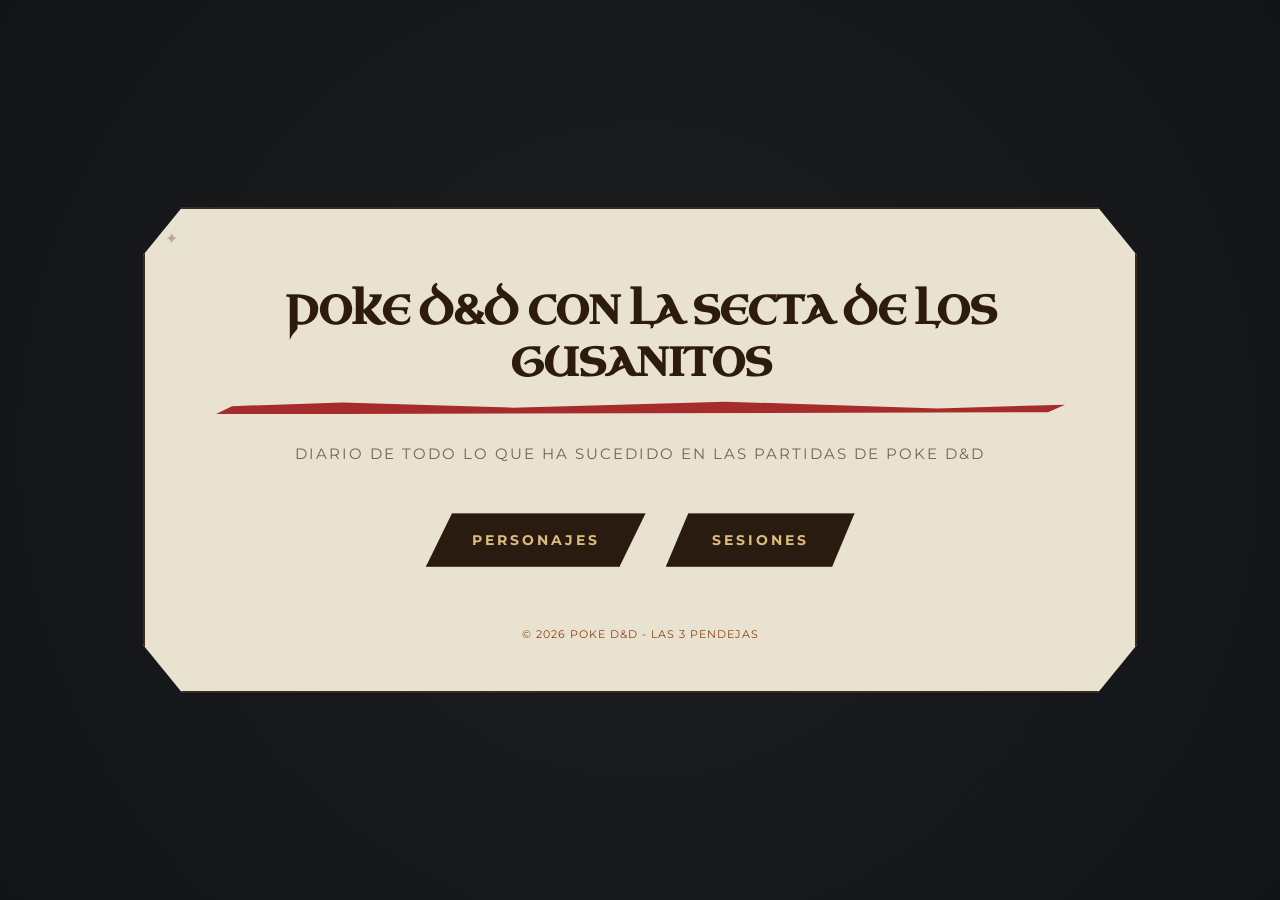
<file: index.html>
<!DOCTYPE html>
<html lang="es">
<head>
    <meta charset="UTF-8">
    <title>Poke D&D</title>
    <link rel="stylesheet" href="style.css">
    <link rel="icon" href="img/logo.jpg" type="image/png">
    <link href="https://fonts.googleapis.com/css2?family=Montserrat:wght@400;700&family=Uncial+Antiqua&display=swap" rel="stylesheet">
</head>
<body>
<div class="interfaz-arceus">
    <h1>Poke D&D con la Secta de los gusanitos</h1>
    <p class="subtitulo">Diario de todo lo que ha sucedido en las partidas de Poke D&D</p>
    
    <div class="botones-contenedor">
        <a href="personajes.html" class="btn-arceus">Personajes</a>
        <a href="sesion.html" class="btn-arceus">Sesiones</a>
    </div>
    
    <footer>© 2026 Poke D&D - Las 3 pendejas</footer>
</div>



</body>
</html>
</file>
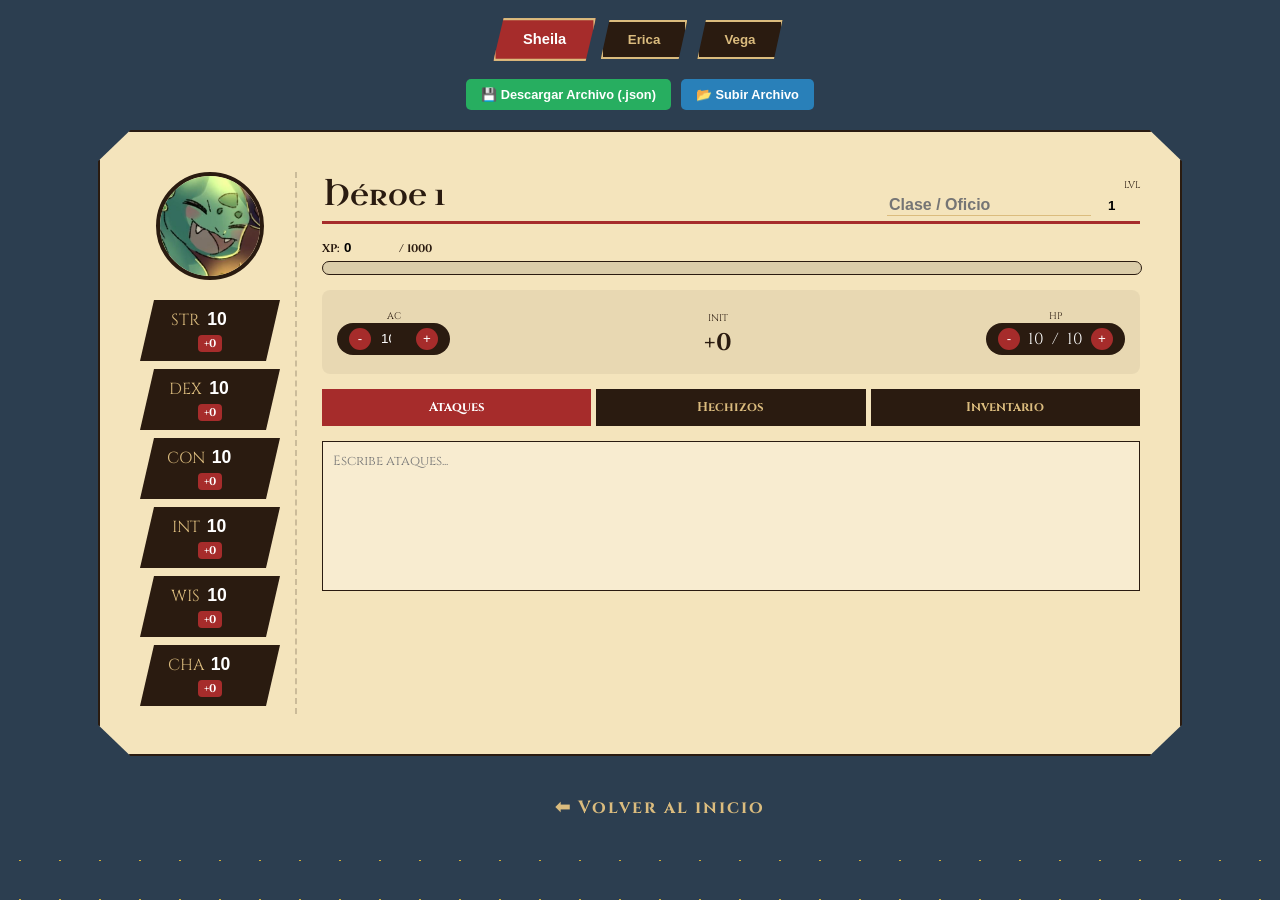
<file: personajes.html>
<!DOCTYPE html>
<html lang="es">
<head>
    <meta charset="UTF-8"> 
    <title>Personajes</title> 
    <link href="https://fonts.googleapis.com/css2?family=Cinzel:wght@400;700&family=Uncial+Antiqua&display=swap" rel="stylesheet"> 
    <link rel="stylesheet" href="char.css"> 
    <link rel="icon" href="img/logo.jpg" type="image/png">
    <style>
        :root {
            --rojo-arceus: #a62c2b;
            --dorado-arceus: #dbbc7e;
            --madera-oscura: #2a1b10;
            --pergamino: #f4e4bc;
        }
        body { padding: 20px; font-family: 'Cinzel', serif; background-color: #2c3e50; color: var(--madera-oscura); }

        /* Selector de Jugadores */
        .selector-jugadores { display: flex; justify-content: center; gap: 10px; margin-bottom: 20px; }
        .btn-player { padding: 10px 25px; background: var(--madera-oscura); color: var(--dorado-arceus); border: 2px solid var(--dorado-arceus); cursor: pointer; font-weight: bold; clip-path: polygon(10% 0, 100% 0, 90% 100%, 0 100%); transition: 0.3s; }
        .btn-player.active { background: var(--rojo-arceus); color: white; transform: scale(1.1); }

        /* Botones de Archivo */
        .btn-archivo { padding: 8px 15px; border: none; color: white; cursor: pointer; border-radius: 5px; font-weight: bold; font-size: 0.8rem; }

        .ficha-wrapper { display: none; }
        .ficha-wrapper.active { display: block; }

        .ficha-horizontal-arceus { display: flex; gap: 25px; background-color: var(--pergamino); padding: 40px; margin: 0 auto; max-width: 1000px; border: 2px solid var(--madera-oscura); box-shadow: 10px 10px 0px rgba(0,0,0,0.4); border-radius: 10px; position: relative; }

        /* Columna Stats */
        .columna-stats { width: 140px; border-right: 2px dashed rgba(42, 27, 16, 0.2); padding-right: 15px; }
        .retrato-circulo { width: 100px; height: 100px; margin: 0 auto 20px; border-radius: 50%; border: 4px solid var(--madera-oscura); background: #121417; overflow: hidden; }
        .retrato-circulo img { width: 100%; height: 100%; object-fit: cover; }
        .stat-block-interactivo { background: var(--madera-oscura); color: var(--dorado-arceus); padding: 8px 5px; margin-bottom: 8px; text-align: center; clip-path: polygon(10% 0, 100% 0, 90% 100%, 0 100%); }
        .stat-block-interactivo input { width: 45px; background: transparent; border: none; color: white; font-size: 1.1rem; font-weight: bold; text-align: center; outline: none; }
        .stat-block-interactivo strong { background: var(--rojo-arceus); color: white; padding: 1px 6px; border-radius: 4px; font-size: 0.7rem; display: inline-block; }

        /* Columna Principal */
        .columna-principal { flex-grow: 1; }
        .cabecera-info { display: flex; gap: 15px; align-items: flex-end; border-bottom: 3px solid var(--rojo-arceus); padding-bottom: 5px; margin-bottom: 15px; }
        .input-nombre { background: transparent; border: none; font-family: 'Uncial Antiqua', cursive; font-size: 1.8rem; color: var(--madera-oscura); outline: none; flex-grow: 1; }
        .input-clase { background: transparent; border: none; font-size: 1rem; font-weight: bold; color: var(--rojo-arceus); border-bottom: 1px solid var(--dorado-arceus); outline: none; width: 200px; }

        .xp-bar-bg { width: 100%; height: 12px; background: rgba(0,0,0,0.1); border: 1px solid var(--madera-oscura); border-radius: 10px; overflow: hidden; margin-top: 5px; }
        .xp-bar-fill { height: 100%; background: linear-gradient(90deg, #4caf50, #8bc34a); width: 0%; transition: 0.5s; }

        .fila-combate { display: flex; justify-content: space-between; align-items: center; background: rgba(0,0,0,0.05); padding: 15px; border-radius: 8px; margin: 15px 0; }
        .controles-box { display: flex; align-items: center; gap: 8px; background: var(--madera-oscura); color: white; padding: 5px 12px; border-radius: 20px; }
        .controles-box button { background: var(--rojo-arceus); border: none; color: white; width: 22px; height: 22px; border-radius: 50%; cursor: pointer; }

        /* Tabs */
        .tabs-header { display: flex; gap: 5px; margin-top: 15px; }
        .tabs-header label { flex: 1; padding: 10px; background: var(--madera-oscura); color: var(--dorado-arceus); text-align: center; cursor: pointer; font-size: 0.8rem; font-weight: bold; }
        .tabs-header input[type="radio"] { display: none; }
        .tabs-header input[type="radio"]:checked + label { background: var(--rojo-arceus); color: white; }
        .tab-content { display: none; padding-top: 15px; }
        .textarea-hisui { width: 100%; height: 150px; background: rgba(255,255,255,0.3); border: 1px solid var(--madera-oscura); padding: 10px; resize: none; font-family: 'Cinzel', serif; box-sizing: border-box; }

        /* Hechizos y Scroll */
        .selector-niveles { display: flex; gap: 5px; margin-bottom: 10px; flex-wrap: wrap; }
        .selector-niveles button { background: var(--madera-oscura); color: var(--dorado-arceus); border: none; width: 30px; height: 30px; border-radius: 50%; cursor: pointer; font-size: 0.7rem; }
        .selector-niveles button.active { background: var(--rojo-arceus); color: white; }
        .movimiento-item { background: rgba(255,255,255,0.5); padding: 10px; margin-bottom: 5px; border-left: 4px solid var(--rojo-arceus); cursor: pointer; }
        .mov-desc { display: none; font-size: 0.8rem; padding-top: 5px; font-style: italic; border-top: 1px solid rgba(0,0,0,0.1); margin-top: 5px; }
        .movimiento-item.open .mov-desc { display: block; }

        /* NUEVA CLASE SCROLL */
        .scroll-hechizos-ficha {
            max-height: 250px;
            overflow-y: auto;
            padding-right: 10px;
            border: 1px inset rgba(42, 27, 16, 0.1);
            border-radius: 5px;
        }
        .scroll-hechizos-ficha::-webkit-scrollbar { width: 6px; }
        .scroll-hechizos-ficha::-webkit-scrollbar-thumb { background: var(--rojo-arceus); border-radius: 10px; }

        /* Footer */
        .footer-personajes { text-align: center; padding: 20px; margin-top: 20px; }
        .footer-personajes a { color: var(--dorado-arceus); text-decoration: none; font-weight: bold; }
    </style>
</head>
<body>

<div class="selector-jugadores">
    <button class="btn-player active" id="btn1" onclick="cambiarJugador(1)">Sheila</button>
    <button class="btn-player" id="btn2" onclick="cambiarJugador(2)">Erica</button>
    <button class="btn-player" id="btn3" onclick="cambiarJugador(3)">Vega</button>
</div>

<div style="text-align:center; margin-bottom: 20px; display: flex; justify-content: center; gap: 10px;">
    <button onclick="exportarPartida()" class="btn-archivo" style="background: #27ae60;">💾 Descargar Archivo (.json)</button>
    <button onclick="document.getElementById('archivoInput').click()" class="btn-archivo" style="background: #2980b9;">📂 Subir Archivo</button>
    <input type="file" id="archivoInput" style="display:none" onchange="importarPartida(this)">
</div>

<div id="wrapper-p1" class="ficha-wrapper active">
    <div class="ficha-horizontal-arceus">
        <div class="columna-stats">
            <div class="retrato-circulo"><img src="img/Gaia.jpg" id="p1-img"></div>
            <div class="stat-block-interactivo"><span>STR</span><input type="number" id="p1-str" value="10" oninput="calcularTodo(1)"><br><strong id="p1-str-mod">+0</strong></div>
            <div class="stat-block-interactivo"><span>DEX</span><input type="number" id="p1-dex" value="10" oninput="calcularTodo(1)"><br><strong id="p1-dex-mod">+0</strong></div>
            <div class="stat-block-interactivo"><span>CON</span><input type="number" id="p1-con" value="10" oninput="calcularTodo(1)"><br><strong id="p1-con-mod">+0</strong></div>
            <div class="stat-block-interactivo"><span>INT</span><input type="number" id="p1-int" value="10" oninput="calcularTodo(1)"><br><strong id="p1-int-mod">+0</strong></div>
            <div class="stat-block-interactivo"><span>WIS</span><input type="number" id="p1-wis" value="10" oninput="calcularTodo(1)"><br><strong id="p1-wis-mod">+0</strong></div>
            <div class="stat-block-interactivo"><span>CHA</span><input type="number" id="p1-cha" value="10" oninput="calcularTodo(1)"><br><strong id="p1-cha-mod">+0</strong></div>
        </div>
        <div class="columna-principal">
            <div class="cabecera-info">
                <input type="text" id="p1-nombre" class="input-nombre" value="Héroe 1">
                <input type="text" id="p1-clase" class="input-clase" placeholder="Clase / Oficio">
                <div style="text-align:right"><label style="font-size:0.6rem">LVL</label><br><input type="number" id="p1-nivel" value="1" oninput="calcularTodo(1)" style="width:30px; background:transparent; border:none; font-weight:bold"></div>
            </div>
            <div class="xp-container" style="font-size:0.7rem; font-weight:bold">
                XP: <input type="number" id="p1-xp" value="0" oninput="actualizarXP(1)" style="width:50px; background:transparent; border:none; font-weight:bold"> / 1000
                <div class="xp-bar-bg"><div id="p1-xp-fill" class="xp-bar-fill"></div></div>
            </div>
            <div class="fila-combate">
                <div><label style="font-size:0.6rem; display:block; text-align:center">AC</label><div class="controles-box"><button onclick="cambiarVal('p1-ac',-1,1)">-</button><input type="number" id="p1-ac" value="10" style="width:25px; background:transparent; border:none; color:white; text-align:center"><button onclick="cambiarVal('p1-ac',1,1)">+</button></div></div>
                <div style="text-align:center"><label style="font-size:0.6rem">INIT</label><br><strong id="p1-init" style="font-size:1.5rem">+0</strong></div>
                <div><label style="font-size:0.6rem; display:block; text-align:center">HP</label><div class="controles-box"><button onclick="cambiarHP(1,-1)">-</button><span id="p1-hp-cur">10</span> / <span id="p1-hp-max">10</span><button onclick="cambiarHP(1,1)">+</button></div></div>
            </div>
            <div class="tabs-header">
                <input type="radio" name="p1-tabs" id="p1-t1" checked><label for="p1-t1" onclick="showTab(1,1)">Ataques</label>
                <input type="radio" name="p1-tabs" id="p1-t2"><label for="p1-t2" onclick="showTab(1,2)">Hechizos</label>
                <input type="radio" name="p1-tabs" id="p1-t3"><label for="p1-t3" onclick="showTab(1,3)">Inventario</label>
            </div>
            <div id="p1-c1" class="tab-content" style="display:block"><textarea id="p1-ataq" class="textarea-hisui" placeholder="Escribe ataques..."></textarea></div>
            <div id="p1-c2" class="tab-content">
                <div class="selector-niveles" id="p1-spell-sel">
                    <button onclick="filtrarHechizos(1,'all')" class="active">All</button>
                    <button onclick="filtrarHechizos(1,'1')">1</button><button onclick="filtrarHechizos(1,'2')">2</button><button onclick="filtrarHechizos(1,'3')">3</button><button onclick="filtrarHechizos(1,'4')">4</button><button onclick="filtrarHechizos(1,'5')">5</button><button onclick="filtrarHechizos(1,'6')">6</button><button onclick="filtrarHechizos(1,'7')">7</button><button onclick="filtrarHechizos(1,'8')">8</button><button onclick="filtrarHechizos(1,'9')">9</button>
                </div>
                <div id="p1-lista-spells" class="scroll-hechizos-ficha">
                    <div class="movimiento-item" data-nivel="1" onclick="toggleDesc(this)"><div style="display:flex; justify-content:space-between"><strong>Descarga sobrenatural</strong> <span>Truco</span></div><div class="mov-desc">Alcance de 120, V y S, 1d10 de daño. (Cada nivel extra +1d10 hasta 5)</div></div>
                    <div class="movimiento-item" data-nivel="1" onclick="toggleDesc(this)"><div style="display:flex; justify-content:space-between"><strong>Frostbite</strong> <span>Truco</span></div><div class="mov-desc">Alcance de 60, V y S, 1d16 de daño helado. (Cada nivel extra +1d10 hasta 5)</div></div>
                    <div class="movimiento-item" data-nivel="1" onclick="toggleDesc(this)"><div style="display:flex; justify-content:space-between"><strong>Infernal</strong> <span>Nivel 1</span></div><div class="mov-desc">Alcance de 60, V y S, 2d10 de daño de fuego. (Cada nivel extra +1d10 hasta 5)</div></div>
                </div>
            </div>
            <div id="p1-c3" class="tab-content"><textarea id="p1-inv" class="textarea-hisui" placeholder="Objetos..."></textarea></div>
        </div>
    </div>
</div>

<div id="wrapper-p2" class="ficha-wrapper">
    <div class="ficha-horizontal-arceus">
        <div class="columna-stats">
            <div class="retrato-circulo"><img src="img/Francis.jpg" id="p2-img"></div>
            <div class="stat-block-interactivo"><span>STR</span><input type="number" id="p2-str" value="10" oninput="calcularTodo(2)"><br><strong id="p2-str-mod">+0</strong></div>
            <div class="stat-block-interactivo"><span>DEX</span><input type="number" id="p2-dex" value="10" oninput="calcularTodo(2)"><br><strong id="p2-dex-mod">+0</strong></div>
            <div class="stat-block-interactivo"><span>CON</span><input type="number" id="p2-con" value="10" oninput="calcularTodo(2)"><br><strong id="p2-con-mod">+0</strong></div>
            <div class="stat-block-interactivo"><span>INT</span><input type="number" id="p2-int" value="10" oninput="calcularTodo(2)"><br><strong id="p2-int-mod">+0</strong></div>
            <div class="stat-block-interactivo"><span>WIS</span><input type="number" id="p2-wis" value="10" oninput="calcularTodo(2)"><br><strong id="p2-wis-mod">+0</strong></div>
            <div class="stat-block-interactivo"><span>CHA</span><input type="number" id="p2-cha" value="10" oninput="calcularTodo(2)"><br><strong id="p2-cha-mod">+0</strong></div>
        </div>
        <div class="columna-principal">
            <div class="cabecera-info">
                <input type="text" id="p2-nombre" class="input-nombre" value="Héroe 2">
                <input type="text" id="p2-clase" class="input-clase" placeholder="Clase / Oficio">
                <div style="text-align:right"><label style="font-size:0.6rem">LVL</label><br><input type="number" id="p2-nivel" value="1" oninput="calcularTodo(2)" style="width:30px; background:transparent; border:none; font-weight:bold"></div>
            </div>
            <div class="xp-container" style="font-size:0.7rem; font-weight:bold">
                XP: <input type="number" id="p2-xp" value="0" oninput="actualizarXP(2)" style="width:50px; background:transparent; border:none; font-weight:bold"> / 1000
                <div class="xp-bar-bg"><div id="p2-xp-fill" class="xp-bar-fill"></div></div>
            </div>
            <div class="fila-combate">
                <div><label style="font-size:0.6rem; display:block; text-align:center">AC</label><div class="controles-box"><button onclick="cambiarVal('p2-ac',-1,2)">-</button><input type="number" id="p2-ac" value="10" style="width:25px; background:transparent; border:none; color:white; text-align:center"><button onclick="cambiarVal('p2-ac',1,2)">+</button></div></div>
                <div style="text-align:center"><label style="font-size:0.6rem">INIT</label><br><strong id="p2-init" style="font-size:1.5rem">+0</strong></div>
                <div><label style="font-size:0.6rem; display:block; text-align:center">HP</label><div class="controles-box"><button onclick="cambiarHP(2,-1)">-</button><span id="p2-hp-cur">10</span> / <span id="p2-hp-max">10</span><button onclick="cambiarHP(2,1)">+</button></div></div>
            </div>
            <div class="tabs-header">
                <input type="radio" name="p2-tabs" id="p2-t1" checked><label for="p2-t1" onclick="showTab(2,1)">Ataques</label>
                <input type="radio" name="p2-tabs" id="p2-t2"><label for="p2-t2" onclick="showTab(2,2)">Hechizos</label>
                <input type="radio" name="p2-tabs" id="p2-t3"><label for="p2-t3" onclick="showTab(2,3)">Inventario</label>
            </div>
            <div id="p2-c1" class="tab-content" style="display:block"><textarea id="p2-ataq" class="textarea-hisui" placeholder="Escribe ataques..."></textarea></div>
            <div id="p2-c2" class="tab-content">
                <div class="selector-niveles" id="p2-spell-sel">
                    <button onclick="filtrarHechizos(2,'all')" class="active">All</button>
                    <button onclick="filtrarHechizos(2,'1')">1</button><button onclick="filtrarHechizos(2,'2')">2</button><button onclick="filtrarHechizos(2,'3')">3</button><button onclick="filtrarHechizos(2,'4')">4</button><button onclick="filtrarHechizos(2,'5')">5</button><button onclick="filtrarHechizos(2,'6')">6</button><button onclick="filtrarHechizos(2,'7')">7</button><button onclick="filtrarHechizos(2,'8')">8</button><button onclick="filtrarHechizos(2,'9')">9</button>
                </div>
                <div id="p2-lista-spells" class="scroll-hechizos-ficha">
                    <div class="movimiento-item" data-nivel="1" onclick="toggleDesc(this)"><div style="display:flex; justify-content:space-between"><strong>Llama sagrada</strong> <span>Truco</span></div><div class="mov-desc">Alcance 60, V y S, 1d8 de daño radiante.</div></div>
                    <div class="movimiento-item" data-nivel="1" onclick="toggleDesc(this)"><div style="display:flex; justify-content:space-between"><strong>Perdon a los moribundos</strong> <span>Truco</span></div><div class="mov-desc">Alcance toque, V y S, revives a la criatura que tocas con 0 puntos de vida.</div></div>
                    <div class="movimiento-item" data-nivel="1" onclick="toggleDesc(this)"><div style="display:flex; justify-content:space-between"><strong>Taumaturgia</strong> <span>Truco</span></div><div class="mov-desc">Alcance 30, V, Voz estruendosa: Tu voz suena hasta tres veces más fuerte durante 1 minuto. Manipulación de llamas: Las llamas parpadean, brillan, se atenúan o cambian de color. Temblores: Causas temblores inofensivos en el suelo. Sonidos fantasma: Creas un sonido instantáneo (trueno, graznido, susurros). Manipulación de objetos: Abres o cierras de golpe puertas o ventanas sin llave. Cambio de ojos: Alteras la apariencia de tus ojos durante 1 minuto.</div></div>
                    <div class="movimiento-item" data-nivel="1" onclick="toggleDesc(this)"><div style="display:flex; justify-content:space-between"><strong>Curar heridas</strong> <span>Nivel 1</span></div><div class="mov-desc">Alcance toque, V y S, cura 1d8 + 4.</div></div>
                    <div class="movimiento-item" data-nivel="1" onclick="toggleDesc(this)"><div style="display:flex; justify-content:space-between"><strong>Saeta guia</strong> <span>Nivel 1</span></div><div class="mov-desc">Alcance 120, V y S, 4d6 de daño radiante. (+1 d6 por cada nivel de hechizo por encima de este)</div></div>
                    <div class="movimiento-item" data-nivel="1" onclick="toggleDesc(this)"><div style="display:flex; justify-content:space-between"><strong>Inflingir heridas</strong> <span>Nivel 1</span></div><div class="mov-desc">Alcance toque, V y S, daña 3d10 de daño necrotico.</div></div>
                </div>
            </div>
            <div id="p2-c3" class="tab-content"><textarea id="p2-inv" class="textarea-hisui" placeholder="Objetos..."></textarea></div>
        </div>
    </div>
</div>

<div id="wrapper-p3" class="ficha-wrapper">
    <div class="ficha-horizontal-arceus">
        <div class="columna-stats">
            <div class="retrato-circulo"><img src="img/Kopi.jpg" id="p3-img"></div>
            <div class="stat-block-interactivo"><span>STR</span><input type="number" id="p3-str" value="10" oninput="calcularTodo(3)"><br><strong id="p3-str-mod">+0</strong></div>
            <div class="stat-block-interactivo"><span>DEX</span><input type="number" id="p3-dex" value="10" oninput="calcularTodo(3)"><br><strong id="p3-dex-mod">+0</strong></div>
            <div class="stat-block-interactivo"><span>CON</span><input type="number" id="p3-con" value="10" oninput="calcularTodo(3)"><br><strong id="p3-con-mod">+0</strong></div>
            <div class="stat-block-interactivo"><span>INT</span><input type="number" id="p3-int" value="10" oninput="calcularTodo(3)"><br><strong id="p3-int-mod">+0</strong></div>
            <div class="stat-block-interactivo"><span>WIS</span><input type="number" id="p3-wis" value="10" oninput="calcularTodo(3)"><br><strong id="p3-wis-mod">+0</strong></div>
            <div class="stat-block-interactivo"><span>CHA</span><input type="number" id="p3-cha" value="10" oninput="calcularTodo(3)"><br><strong id="p3-cha-mod">+0</strong></div>
        </div>
        <div class="columna-principal">
            <div class="cabecera-info">
                <input type="text" id="p3-nombre" class="input-nombre" value="Héroe 3">
                <input type="text" id="p3-clase" class="input-clase" placeholder="Clase / Oficio">
                <div style="text-align:right"><label style="font-size:0.6rem">LVL</label><br><input type="number" id="p3-nivel" value="1" oninput="calcularTodo(3)" style="width:30px; background:transparent; border:none; font-weight:bold"></div>
            </div>
            <div class="xp-container" style="font-size:0.7rem; font-weight:bold">
                XP: <input type="number" id="p3-xp" value="0" oninput="actualizarXP(3)" style="width:50px; background:transparent; border:none; font-weight:bold"> / 1000
                <div class="xp-bar-bg"><div id="p3-xp-fill" class="xp-bar-fill"></div></div>
            </div>
            <div class="fila-combate">
                <div><label style="font-size:0.6rem; display:block; text-align:center">AC</label><div class="controles-box"><button onclick="cambiarVal('p3-ac',-1,3)">-</button><input type="number" id="p3-ac" value="10" style="width:25px; background:transparent; border:none; color:white; text-align:center"><button onclick="cambiarVal('p3-ac',1,3)">+</button></div></div>
                <div style="text-align:center"><label style="font-size:0.6rem">INIT</label><br><strong id="p3-init" style="font-size:1.5rem">+0</strong></div>
                <div><label style="font-size:0.6rem; display:block; text-align:center">HP</label><div class="controles-box"><button onclick="cambiarHP(3,-1)">-</button><span id="p3-hp-cur">10</span> / <span id="p3-hp-max">10</span><button onclick="cambiarHP(3,1)">+</button></div></div>
            </div>
            <div class="tabs-header">
                <input type="radio" name="p3-tabs" id="p3-t1" checked><label for="p3-t1" onclick="showTab(3,1)">Ataques</label>
                <input type="radio" name="p3-tabs" id="p3-t2"><label for="p3-t2" onclick="showTab(3,2)">Hechizos</label>
                <input type="radio" name="p3-tabs" id="p3-t3"><label for="p3-t3" onclick="showTab(3,3)">Inventario</label>
            </div>
            <div id="p3-c1" class="tab-content" style="display:block"><textarea id="p3-ataq" class="textarea-hisui" placeholder="Escribe ataques..."></textarea></div>
            <div id="p3-c2" class="tab-content">
                <div class="selector-niveles" id="p3-spell-sel">
                    <button onclick="filtrarHechizos(3,'all')" class="active">All</button>
                    <button onclick="filtrarHechizos(3,'1')">1</button><button onclick="filtrarHechizos(3,'2')">2</button><button onclick="filtrarHechizos(3,'3')">3</button><button onclick="filtrarHechizos(3,'4')">4</button><button onclick="filtrarHechizos(3,'5')">5</button><button onclick="filtrarHechizos(3,'6')">6</button><button onclick="filtrarHechizos(3,'7')">7</button><button onclick="filtrarHechizos(3,'8')">8</button><button onclick="filtrarHechizos(3,'9')">9</button>
                </div>
               <div id="p3-lista-spells" class="scroll-hechizos-ficha">
                    <div class="movimiento-item" data-nivel="1" onclick="toggleDesc(this)">
                        <div style="display:flex; justify-content:space-between">
                            <strong>Protección contra Armas</strong> <span>Truco</span>
                        </div>
                        <div class="mov-desc">Este es un Truco. Extiendes tu mano y trazas un símbolo de protección en el aire. Hasta el final de tu próximo turno, tienes resistencia contra daño contundente, perforante y cortante infligido por ataques con armas.</div>
                    </div>

                    <div class="movimiento-item" data-nivel="1" onclick="toggleDesc(this)">
                        <div style="display:flex; justify-content:space-between">
                            <strong>Impacto Verdadero</strong> <span>Truco</span>
                        </div>
                        <div class="mov-desc">Este es un Truco. Señalas a un objetivo dentro del alcance (30 pies). Tu magia te otorga una breve visión de las defensas del objetivo. En tu próximo turno, obtienes ventaja en tu primera tirada de ataque contra esa criatura.</div>
                    </div>

                    <div class="movimiento-item" data-nivel="1" onclick="toggleDesc(this)">
                        <div style="display:flex; justify-content:space-between">
                            <strong>Burla Cruel</strong> <span>Truco</span>
                        </div>
                        <div class="mov-desc">Este es un Truco. Lanzas una serie de insultos mezclados con encantamientos mágicos. El objetivo debe superar una tirada de salvación de Sabiduría o recibir 1d4 de daño psíquico y tener desventaja en la próxima tirada de ataque que realice antes del final de su próximo turno.</div>
                    </div>

                    <div class="movimiento-item" data-nivel="1" onclick="toggleDesc(this)">
                        <div style="display:flex; justify-content:space-between">
                            <strong>Curar Heridas</strong> <span>Nivel 1</span>
                        </div>
                        <div class="mov-desc">Una criatura que tocas recupera un número de puntos de golpe igual a 1d8 + tu modificador por característica para lanzar conjuros. Este conjuro no tiene efecto sobre autómata o muertos vivientes.</div>
                    </div>

                    <div class="movimiento-item" data-nivel="1" onclick="toggleDesc(this)">
                        <div style="display:flex; justify-content:space-between">
                            <strong>Temblor de Tierra</strong> <span>Nivel 1</span>
                        </div>
                        <div class="mov-desc">Causas un temblor en el suelo en un radio de 10 pies. Cada criatura distinta a ti en esa área debe hacer una tirada de salvación de Destreza. Si falla, la criatura recibe 1d6 de daño contundente y queda derribada (prosternada).</div>
                    </div>
                </div>
            </div>
            <div id="p3-c3" class="tab-content"><textarea id="p3-inv" class="textarea-hisui" placeholder="Objetos..."></textarea></div>
        </div>
    </div>
</div>

<script>
    let hpData = { p1: 10, p2: 10, p3: 10 };

    function cambiarJugador(num) {
        document.querySelectorAll('.ficha-wrapper').forEach(w => w.classList.remove('active'));
        document.querySelectorAll('.btn-player').forEach(b => b.classList.remove('active'));
        document.getElementById('wrapper-p' + num).classList.add('active');
        document.getElementById('btn' + num).classList.add('active');
    }

    function showTab(p, tab) {
        document.getElementById(`p${p}-c1`).style.display = tab === 1 ? 'block' : 'none';
        document.getElementById(`p${p}-c2`).style.display = tab === 2 ? 'block' : 'none';
        document.getElementById(`p${p}-c3`).style.display = tab === 3 ? 'block' : 'none';
    }

    function calcularTodo(p) {
        const stats = ['str','dex','con','int','wis','cha'];
        let mods = {};
        stats.forEach(s => {
            const el = document.getElementById(`p${p}-${s}`);
            if(el) {
                const val = parseInt(el.value) || 10;
                const mod = Math.floor((val - 10) / 2);
                mods[s] = mod;
                document.getElementById(`p${p}-${s}-mod`).innerText = (mod >= 0 ? '+' : '') + mod;
            }
        });
        document.getElementById(`p${p}-init`).innerText = (mods.dex >= 0 ? '+' : '') + (mods.dex || 0);
        const lvl = parseInt(document.getElementById(`p${p}-nivel`).value) || 1;
        const hpMax = (8 + (mods.con || 0)) + (lvl - 1) * (5 + (mods.con || 0));
        document.getElementById(`p${p}-hp-max`).innerText = hpMax;
        saveData();
    }

    function actualizarXP(p) {
        const val = document.getElementById(`p${p}-xp`).value;
        document.getElementById(`p${p}-xp-fill`).style.width = Math.min((val / 1000) * 100, 100) + '%';
        saveData();
    }

    function cambiarVal(id, delta, p) {
        const el = document.getElementById(id);
        el.value = parseInt(el.value) + delta;
        calcularTodo(p);
    }

    function cambiarHP(p, delta) {
        hpData['p'+p] = (hpData['p'+p] || 10) + delta;
        document.getElementById(`p${p}-hp-cur`).innerText = hpData['p'+p];
        saveData();
    }

    function filtrarHechizos(p, nivel) {
        const items = document.querySelectorAll(`#p${p}-lista-spells .movimiento-item`);
        const btns = document.querySelectorAll(`#p${p}-spell-sel button`);
        btns.forEach(b => b.classList.remove('active'));
        event.target.classList.add('active');
        items.forEach(item => {
            item.style.display = (nivel === 'all' || item.getAttribute('data-nivel') === nivel) ? 'block' : 'none';
        });
    }

    function toggleDesc(el) { el.classList.toggle('open'); }

    function saveData() {
        const data = { hpData: hpData };
        document.querySelectorAll('input, textarea').forEach(el => {
            if (el.id) data[el.id] = el.value;
        });
        localStorage.setItem('hisui_final_perfect_save', JSON.stringify(data));
    }

    function loadData() {
        const raw = localStorage.getItem('hisui_final_perfect_save');
        if (!raw) return;
        const data = JSON.parse(raw);
        hpData = data.hpData || { p1: 10, p2: 10, p3: 10 };
        Object.keys(data).forEach(id => {
            const el = document.getElementById(id);
            if (el && id !== 'hpData') el.value = data[id];
        });
        [1,2,3].forEach(p => {
            const cur = document.getElementById(`p${p}-hp-cur`);
            if(cur) cur.innerText = hpData['p'+p] || 10;
            calcularTodo(p);
            actualizarXP(p);
        });
    }

    function exportarPartida() {
        const datos = localStorage.getItem('hisui_final_perfect_save');
        if (!datos) return alert("No hay datos.");
        const blob = new Blob([datos], {type: 'application/json'});
        const url = URL.createObjectURL(blob);
        const link = document.createElement('a');
        link.href = url;
        link.download = 'ficha_personajes.json';
        link.click();
    }

    function importarPartida(input) {
        const reader = new FileReader();
        reader.onload = function(e) {
            localStorage.setItem('hisui_final_perfect_save', e.target.result);
            location.reload();
        };
        reader.readAsText(input.files[0]);
    }

    document.addEventListener('input', saveData);
    window.onload = loadData;
</script>

<footer class="footer-personajes">
    <a href="index.html">⬅ Volver al inicio</a>
</footer>

</body>
</html>
</file>
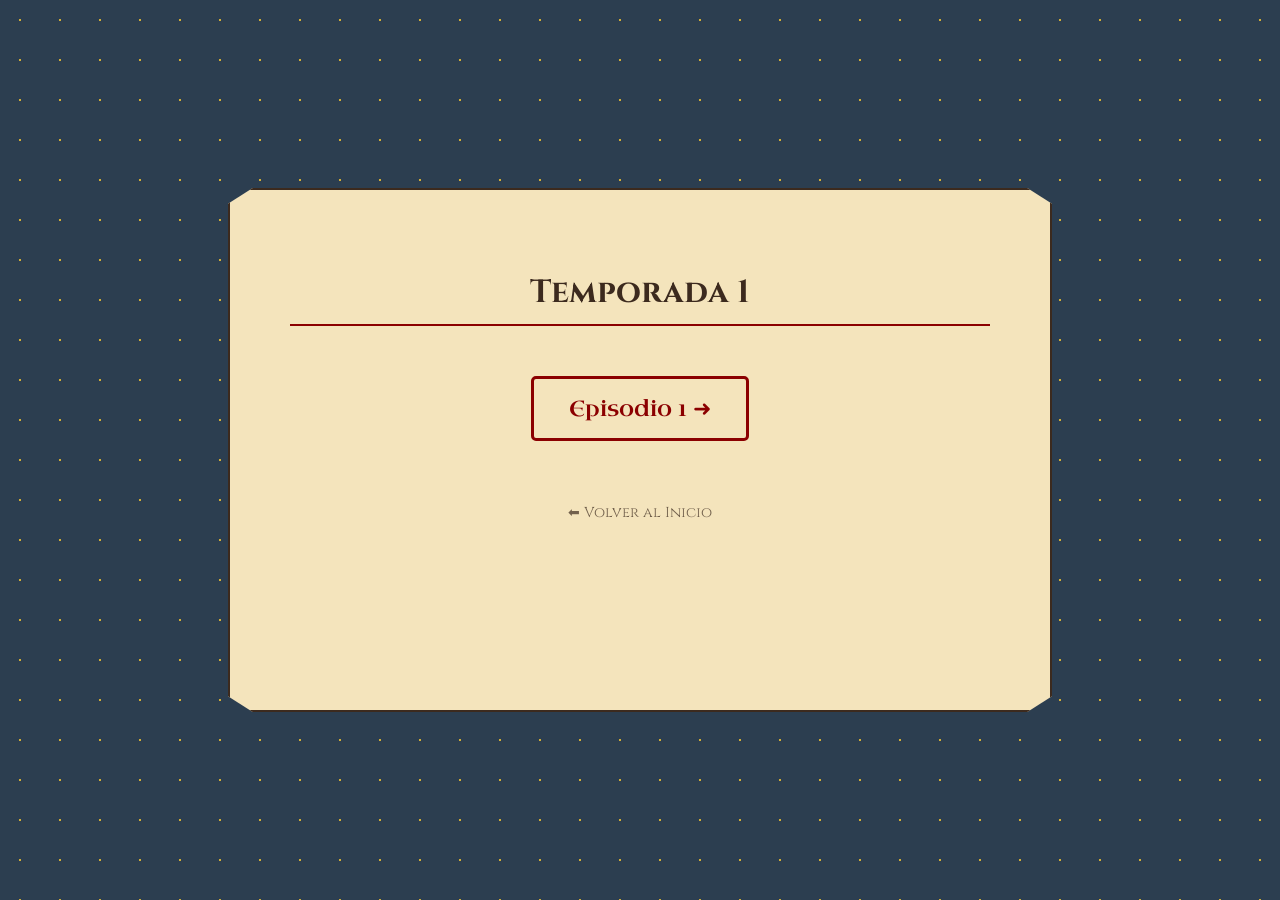
<file: sesion.html>
<!DOCTYPE html>
<html lang="es">
<head>
    <meta charset="UTF-8">
    <title>Temporadas</title>
    <link href="https://fonts.googleapis.com/css2?family=Cinzel:wght@400;700&family=Uncial+Antiqua&display=swap" rel="stylesheet">
    <link rel="stylesheet" href="sesiones.css">
    <link rel="icon" href="img/logo.jpg" type="image/png">
    <link href="https://fonts.googleapis.com/css2?family=Cinzel:wght@400;700&family=Uncial+Antiqua&display=swap" rel="stylesheet">
    <link rel="stylesheet" href="sesiones.css">
</head>
<body>

    <body>
    <div class="contenedor-cuaderno">
        
        <h1>Temporada 1</h1>
        
        <div class="lista-episodios">
            <a href="sesione/ep1.html" class="btn-sesion">Episodio 1 ➜</a>
        </div>

        <br>
        <a href="index.html" class="btn-volver">⬅ Volver al Inicio</a>

    </div>
</body>
</body>
</html>
</file>
<file: style.css>
/* =========================================
   DIARIO DE EXPEDICIÓN: VERSIÓN FINAL ARCEUS
   ========================================= */

body {
    background-color: #121417; /* Gris muy oscuro, casi negro, como el fondo de menús */
    background-image: 
        radial-gradient(circle at center, rgba(45, 45, 45, 0.4) 0%, transparent 100%),
        url('https://www.transparenttextures.com/patterns/dark-leather.png'); /* Textura de cuero de diario */
    display: flex;
    justify-content: center;
    align-items: center;
    min-height: 100vh;
    margin: 0;
    font-family: 'Montserrat', sans-serif; /* Tipografía limpia de Arceus */
}

.interfaz-arceus {
    background-color: #e9e2d1;
    background-image: url('https://www.transparenttextures.com/patterns/natural-paper.png');
    padding: 50px 70px;
    max-width: 850px;
    width: 90%;
    text-align: center;
    position: relative;
    
    /* Doble borde: uno fino y uno grueso de madera */
    border: 2px solid #3c2a1e;
    outline: 8px solid #2a1b10;
    outline-offset: 4px;
    
    /* Corte asimétrico exacto del juego */
    clip-path: polygon(
        0 10%, 4% 0, 96% 0, 100% 10%, 
        100% 90%, 96% 100%, 4% 100%, 0 90%
    );
    box-shadow: 0 20px 50px rgba(0,0,0,0.9);
}

/* Título con la tipografía Uncial para el toque D&D pero estilo Arceus */
h1 {
    font-family: 'Uncial Antiqua', cursive;
    font-size: 2.5rem;
    color: #2c1b0e;
    margin-bottom: 5px;
    text-transform: uppercase;
    letter-spacing: -1px;
}

/* La pincelada roja de la captura que se ve bajo los títulos */
h1::after {
    content: "";
    display: block;
    width: 100%;
    height: 15px;
    background: #a62c2b;
    margin-top: 10px;
    /* Efecto de tinta de pincelada rápida */
    clip-path: polygon(2% 45%, 15% 20%, 35% 55%, 60% 15%, 85% 60%, 100% 35%, 98% 85%, 0% 100%);
}

.subtitulo {
    font-family: 'Montserrat', sans-serif;
    color: #5d4037;
    font-weight: 400;
    font-size: 0.95rem;
    letter-spacing: 2px;
    text-transform: uppercase;
    margin: 30px 0 50px 0;
    opacity: 0.8;
}

/* BOTONES: Forma de trapecio asimétrico como en la imagen de Pastures */
.botones-contenedor {
    display: flex;
    justify-content: center;
    gap: 20px;
}

.btn-arceus {
    background: #2a1b10;
    color: #dbbc7e !important; /* Dorado apagado de la interfaz */
    text-decoration: none;
    padding: 18px 45px;
    font-family: 'Montserrat', sans-serif;
    font-weight: 700;
    font-size: 0.85rem;
    text-transform: uppercase;
    letter-spacing: 3px;
    border: 1px solid #5d4037;
    transition: all 0.2s ease;
    
    /* El corte diagonal que pediste (trapecio) */
    clip-path: polygon(12% 0, 100% 0, 88% 100%, 0 100%);
}

.btn-arceus:hover {
    background: #a62c2b; /* Rojo Arceus al seleccionar */
    color: #ffffff !important;
    transform: translateX(5px);
    box-shadow: -5px 0 0 #cfb53b;
}

/* Elementos decorativos: los tornillos/marcas de las esquinas */
.interfaz-arceus::before {
    content: "✦";
    position: absolute;
    top: 20px;
    left: 20px;
    color: #3c2a1e;
    opacity: 0.3;
}

footer {
    margin-top: 60px;
    font-family: 'Montserrat', sans-serif;
    font-size: 0.7rem;
    color: #8b4513;
    letter-spacing: 1px;
    text-transform: uppercase;
}
</file>
<file: char.css>
/* ============================================================
   CONFIGURACIÓN GENERAL (El fondo que pediste dejar)
   ============================================================ */
html {
    background-color: #2c3e50;
    background-image: radial-gradient(#d4af37 1px, transparent 1px);
    background-size: 40px 40px;
    min-height: 100vh;
}

body {
    margin: 0;
    padding: 20px;
    font-family: 'Montserrat', sans-serif;
}

/* ============================================================
   FICHA HORIZONTAL
   ============================================================ */
.ficha-horizontal-arceus {
    display: flex;
    gap: 30px;
    background-color: #f4e4bc; /* Pergamino */
    background-image: url('https://www.transparenttextures.com/patterns/natural-paper.png');
    padding: 40px;
    margin: 20px auto;
    max-width: 1000px;
    border: 2px solid #3c2a1e;
    clip-path: polygon(0 5%, 3% 0, 97% 0, 100% 5%, 100% 95%, 97% 100%, 3% 100%, 0 95%);
    box-shadow: 15px 15px 0px rgba(0,0,0,0.5);
}

/* ... (Aquí irían los estilos de stats y combate que ya tienes) ... */

/* ============================================================
   DISEÑO DEL INVENTARIO (ZURRÓN)
   ============================================================ */
.zurron-grid {
    display: grid;
    grid-template-columns: repeat(auto-fill, minmax(80px, 1fr));
    gap: 10px;
    background: rgba(42, 27, 16, 0.1);
    padding: 15px;
    border-radius: 8px;
    max-height: 250px;
    overflow-y: auto;
}

.item-slot {
    background: #e9e2d1;
    border: 2px solid #3c2a1e;
    aspect-ratio: 1/1;
    display: flex;
    flex-direction: column;
    align-items: center;
    justify-content: center;
    position: relative;
    transition: 0.2s;
    cursor: pointer;
}

.item-slot:hover {
    background: #dbbc7e;
    transform: scale(1.05);
}

.item-slot.vacio {
    border: 2px dashed rgba(60, 42, 30, 0.3);
    background: transparent;
}

.item-icon { font-size: 1.5rem; }

.item-count {
    position: absolute;
    bottom: 2px;
    right: 4px;
    background: #a62c2b;
    color: white;
    font-size: 0.6rem;
    padding: 1px 4px;
    border-radius: 4px;
    font-weight: bold;
}

.item-name {
    font-size: 0.5rem;
    text-align: center;
    margin-top: 5px;
    font-weight: bold;
}

.oro-seccion {
    margin-top: 15px;
    text-align: right;
    font-weight: bold;
    color: #3c2a1e;
}

.input-oro {
    background: transparent;
    border: none;
    border-bottom: 2px solid #cfb53b;
    width: 80px;
    text-align: right;
    font-weight: bold;
    font-size: 1rem;
}

/* LÓGICA DE PESTAÑAS ADICIONAL */
#tab-inventario:checked ~ .content-inventario {
    display: block;
}
/* ============================================================
   ESTILO DEL FOOTER EN PERSONAJES
   ============================================================ */
.footer-personajes {
    text-align: center;
    padding: 40px 0; /* Espacio para que no pegue con la ficha */
    width: 100%;
}

.footer-personajes a {
    font-family: 'Cinzel', serif;
    color: #f4e4bc; /* Color crema para que resalte sobre el fondo azul */
    text-decoration: none;
    font-size: 1.1rem;
    letter-spacing: 2px;
    transition: all 0.3s ease;
    border-bottom: 1px solid transparent;
}

.footer-personajes a:hover {
    color: #d4af37; /* Dorado al pasar el ratón */
    border-bottom: 1px solid #d4af37;
    text-shadow: 0 0 8px rgba(212, 175, 55, 0.5);
}
</file>
<file: sesiones.css>
/* ============================================================
   ESTILO CUADERNO DE SESIONES
   ============================================================ */
html, body {
    margin: 0;
    padding: 0;
    width: 100%;
    height: 100%;
    display: flex;
    justify-content: center;
    align-items: center;
    /* Fondo azul con puntos dorados como la ficha */
    background-color: #2c3e50;
    background-image: radial-gradient(#d4af37 1px, transparent 1px);
    background-size: 40px 40px;
    font-family: 'Cinzel', serif;
}

.contenedor-cuaderno {
    background-color: #f4e4bc; /* Color Pergamino */
    background-image: url('https://www.transparenttextures.com/patterns/natural-paper.png');
    padding: 60px;
    width: 85%;
    max-width: 700px;
    min-height: 400px;
    border: 2px solid #3c2a1e;
    text-align: center;
    /* El corte de hoja de papel de tu ficha */
    clip-path: polygon(0 3%, 3% 0, 97% 0, 100% 3%, 100% 97%, 97% 100%, 3% 100%, 0 97%);
    box-shadow: 15px 15px 0px rgba(0,0,0,0.4);
}

h1 {
    color: #3c2a1e;
    border-bottom: 2px solid #8b0000;
    padding-bottom: 10px;
    margin-bottom: 50px;
}

/* ============================================================
   EL BOTÓN CON BORDE ROJO ANIMADO
   ============================================================ */
.btn-sesion {
    display: inline-block;
    padding: 15px 35px;
    color: #8b0000 !important; /* Texto rojo inicial */
    text-decoration: none;
    font-family: 'Uncial Antiqua', serif;
    font-size: 1.4rem;
    border: 3px solid #8b0000; /* Borde rojo */
    border-radius: 5px;
    background: transparent;
    transition: all 0.4s ease;
    cursor: pointer;
    position: relative;
}

/* Animación al pasar el ratón */
.btn-sesion:hover {
    background-color: #8b0000; /* Se llena de rojo */
    color: #f4e4bc !important; /* Texto crema */
    box-shadow: 0px 0px 20px rgba(139, 0, 0, 0.6);
    transform: translateY(-5px); /* Pequeño salto */
}

.btn-volver {
    display: block;
    margin-top: 40px;
    color: #3c2a1e;
    text-decoration: none;
    font-size: 0.9rem;
    opacity: 0.7;
}

.btn-volver:hover { opacity: 1; text-decoration: underline; }
</file>
